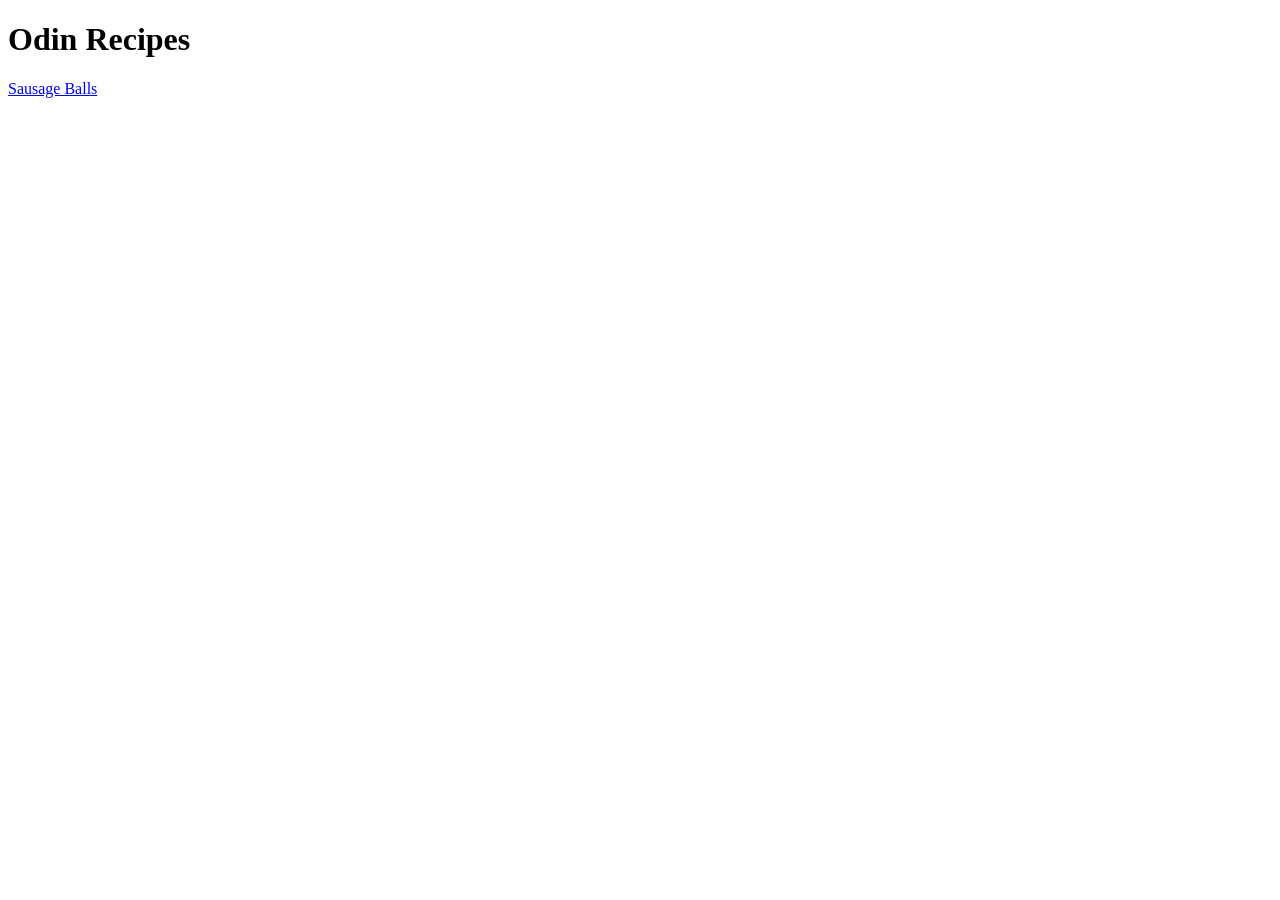
<file: index.html>
<!DOCTYPE html>
<html lang="en">
<head>
    <meta charset="UTF-8">
    <meta name="viewport" content="width=device-width, initial-scale=1.0">
    <title>Document</title>
</head>
<body>
    <h1>Odin Recipes</h1>
    <a href="recipes/sausageBalls.html">Sausage Balls</a>

    
</body>
</html>
</file>
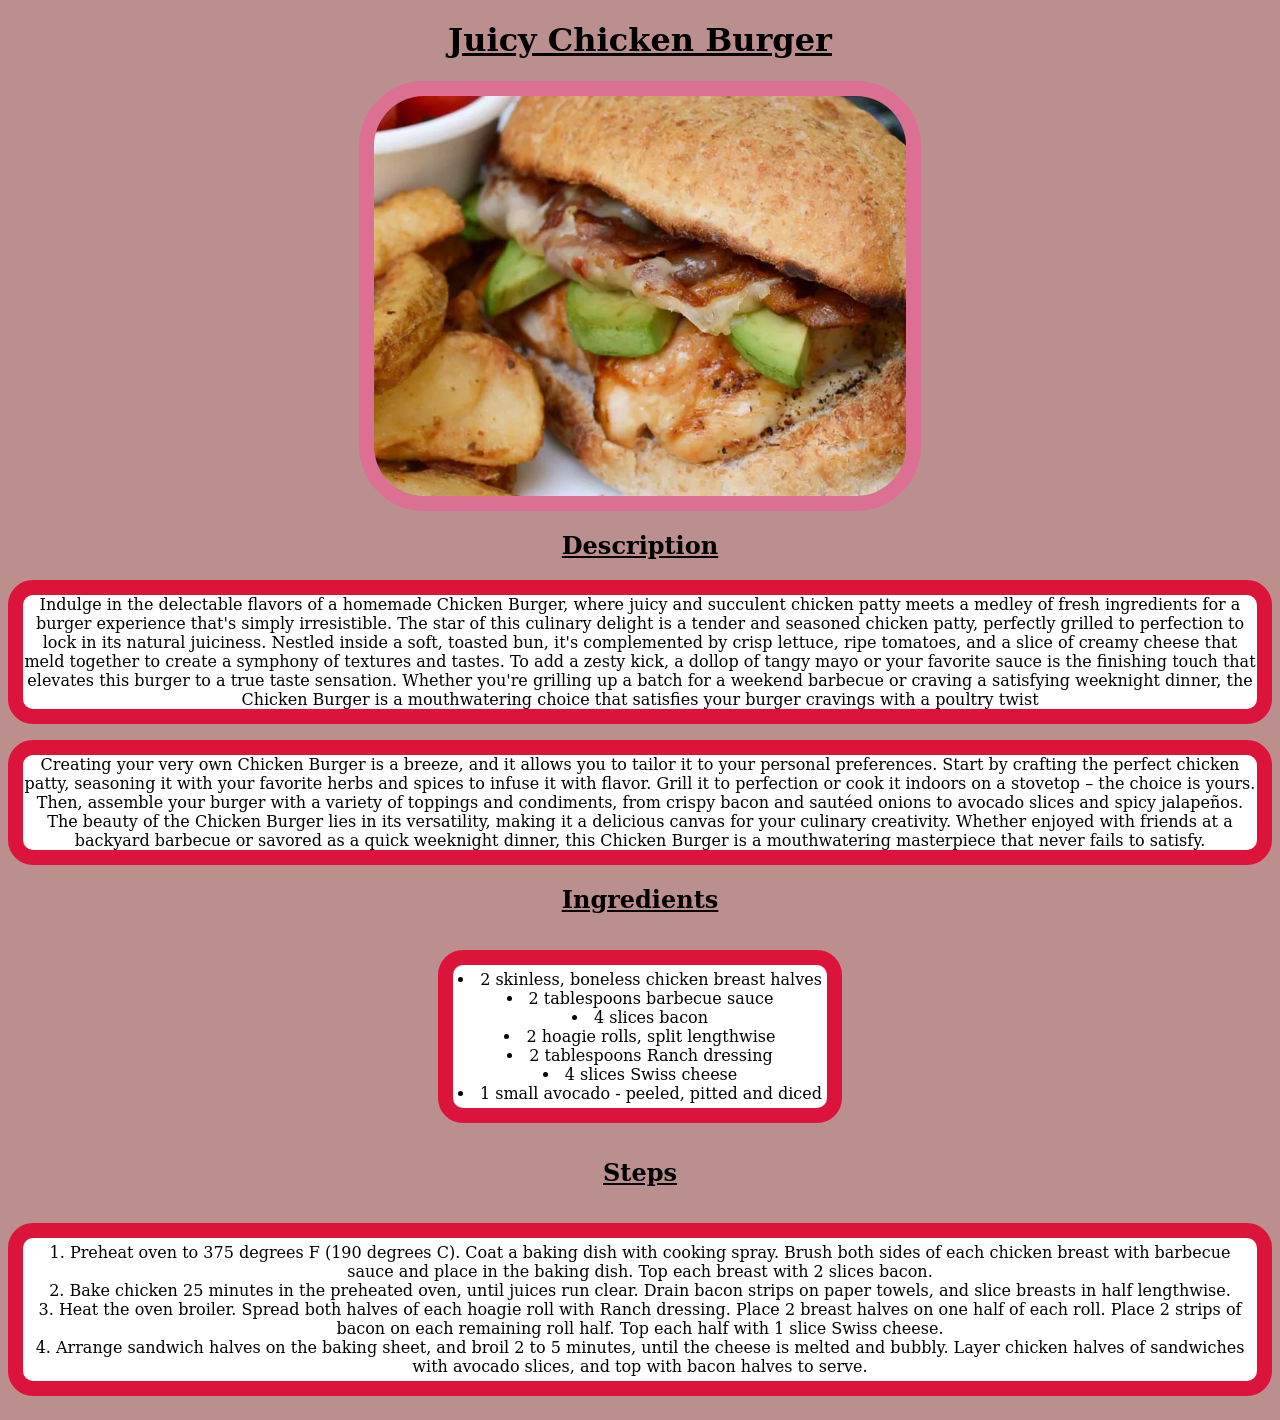
<file: recipes/chickenburger.html>
<!DOCTYPE html>
<html lang="en">
<head>
    <link rel="stylesheet" href="../styles.css">
    <meta charset="UTF-8">
    <meta name="viewport" content="width=device-width, initial-scale=1.0">
    <title>Chicken Burger</title>
</head>
<body>
    
<h1>Juicy Chicken Burger</h1>

<div class="circleborder"><img src="chickenburger.webp" alt="Juicy Chicken Burger With Avocado, Bacon and Cheese"></div>

<h2>Description</h2>

<p>
    Indulge in the delectable flavors of a homemade Chicken Burger, where juicy and succulent chicken patty meets a medley of fresh ingredients for a burger experience that's simply irresistible. 
    The star of this culinary delight is a tender and seasoned chicken patty, perfectly grilled to perfection to lock in its natural juiciness. 
    Nestled inside a soft, toasted bun, it's complemented by crisp lettuce, ripe tomatoes, and a slice of creamy cheese that meld together to create a symphony of textures and tastes. 
    To add a zesty kick, a dollop of tangy mayo or your favorite sauce is the finishing touch that elevates this burger to a true taste sensation. 
    Whether you're grilling up a batch for a weekend barbecue or craving a satisfying weeknight dinner, the Chicken Burger is a mouthwatering choice that satisfies your burger cravings with a poultry twist
</p>

<p>
    Creating your very own Chicken Burger is a breeze, and it allows you to tailor it to your personal preferences. 
    Start by crafting the perfect chicken patty, seasoning it with your favorite herbs and spices to infuse it with flavor. 
    Grill it to perfection or cook it indoors on a stovetop – the choice is yours. 
    Then, assemble your burger with a variety of toppings and condiments, from crispy bacon and sautéed onions to avocado slices and spicy jalapeños. 
    The beauty of the Chicken Burger lies in its versatility, making it a delicious canvas for your culinary creativity. 
    Whether enjoyed with friends at a backyard barbecue or savored as a quick weeknight dinner, this Chicken Burger is a mouthwatering masterpiece that never fails to satisfy.
</p>

<h2>Ingredients</h2>

<ul>
    <li>2 skinless, boneless chicken breast halves</li>
    <li>2 tablespoons barbecue sauce</li>
    <li>4 slices bacon</li>
    <li>2 hoagie rolls, split lengthwise</li>
    <li>2 tablespoons Ranch dressing</li>
    <li>4 slices Swiss cheese</li>
    <li>1 small avocado - peeled, pitted and diced</li>
</ul>

<h2>Steps</h2>

<ol>
    <li>Preheat oven to 375 degrees F (190 degrees C). 
        Coat a baking dish with cooking spray. 
        Brush both sides of each chicken breast with barbecue sauce and place in the baking dish. 
        Top each breast with 2 slices bacon.</li>

    <li>Bake chicken 25 minutes in the preheated oven, until juices run clear. 
        Drain bacon strips on paper towels, and slice breasts in half lengthwise.</li>

    <li>Heat the oven broiler. 
        Spread both halves of each hoagie roll with Ranch dressing. 
        Place 2 breast halves on one half of each roll. 
        Place 2 strips of bacon on each remaining roll half. 
        Top each half with 1 slice Swiss cheese.</li>

    <li>Arrange sandwich halves on the baking sheet, and broil 2 to 5 minutes, until the cheese is melted and bubbly. 
        Layer chicken halves of sandwiches with avocado slices, and top with bacon halves to serve.</li>
        
</ol>

</body>
</html>
</file>
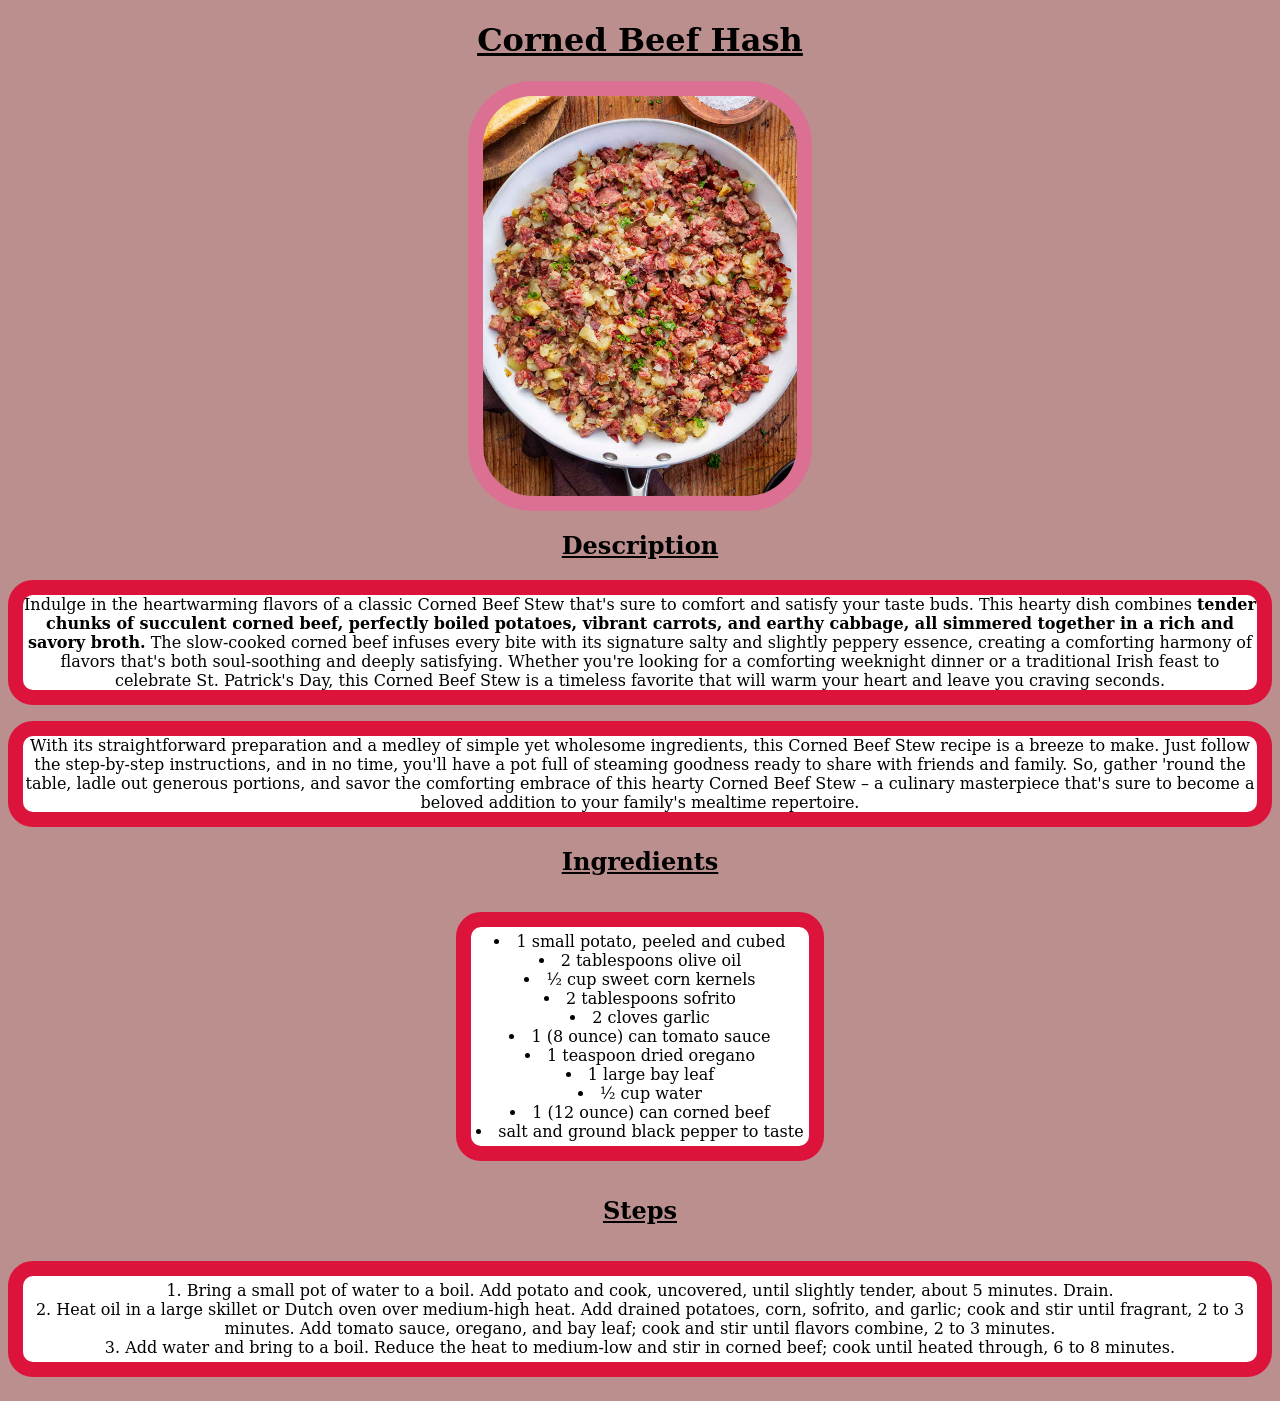
<file: recipes/cornedbeefhash.html>
<!DOCTYPE html>
<html lang="en">
<head>
    <link rel="stylesheet" href="../styles.css">
    <meta charset="UTF-8">
    <meta name="viewport" content="width=device-width, initial-scale=1.0">
    <title>Corned Beef Hash Recipe</title>
</head>
<body>
    
<h1>Corned Beef Hash</h1>

<div class="circleborder"><img src="corned-beef-hash.jpg" alt="Corned Beef Stew In Gravy"></div>

<h2 class="Description-Head">Description</h2>

<p class="corned-beef-description">Indulge in the heartwarming flavors of a classic Corned Beef Stew that's sure to comfort and satisfy your taste buds.
This hearty dish combines <strong>tender chunks of succulent corned beef, perfectly boiled potatoes, vibrant carrots, and earthy cabbage, all simmered together in a rich and savory broth.</strong> 
The slow-cooked corned beef infuses every bite with its signature salty and slightly peppery essence, creating a comforting harmony of flavors that's both soul-soothing and deeply satisfying. 
Whether you're looking for a comforting weeknight dinner or a traditional Irish feast to celebrate St. Patrick's Day, this Corned Beef Stew is a timeless favorite that will warm your heart and leave you craving seconds.</p>

<p class="corned-beef-description">With its straightforward preparation and a medley of simple yet wholesome ingredients, this Corned Beef Stew recipe is a breeze to make.
Just follow the step-by-step instructions, and in no time, you'll have a pot full of steaming goodness ready to share with friends and family. 
So, gather 'round the table, ladle out generous portions, and savor the comforting embrace of this hearty Corned Beef Stew – a culinary masterpiece that's sure to become a beloved addition to your family's mealtime repertoire.</p>

<h2 class="Ingredients-Head">Ingredients</h2>

<ul class="beef-list">
    <li>1 small potato, peeled and cubed</li>
    <li>2 tablespoons olive oil</li>
    <li>½ cup sweet corn kernels</li>
    <li>2 tablespoons sofrito</li>
    <li>2 cloves garlic</li>
    <li>1 (8 ounce) can tomato sauce</li>
    <li>1 teaspoon dried oregano</li>
    <li>1 large bay leaf</li>
    <li>½ cup water</li>
    <li>1 (12 ounce) can corned beef</li>
    <li>salt and ground black pepper to taste</li>
</ul>

<h2>Steps</h2>

<ol class="beef-steps">
    <li>Bring a small pot of water to a boil. Add potato and cook, uncovered, until slightly tender, about 5 minutes. Drain.</li>
    <li>Heat oil in a large skillet or Dutch oven over medium-high heat. Add drained potatoes, corn, sofrito, and garlic; cook and stir until fragrant, 2 to 3 minutes. Add tomato sauce, oregano, and bay leaf; cook and stir until flavors combine, 2 to 3 minutes.</li>
    <li>Add water and bring to a boil. Reduce the heat to medium-low and stir in corned beef; cook until heated through, 6 to 8 minutes.</li>
</ol>

</body>
</html>
</file>
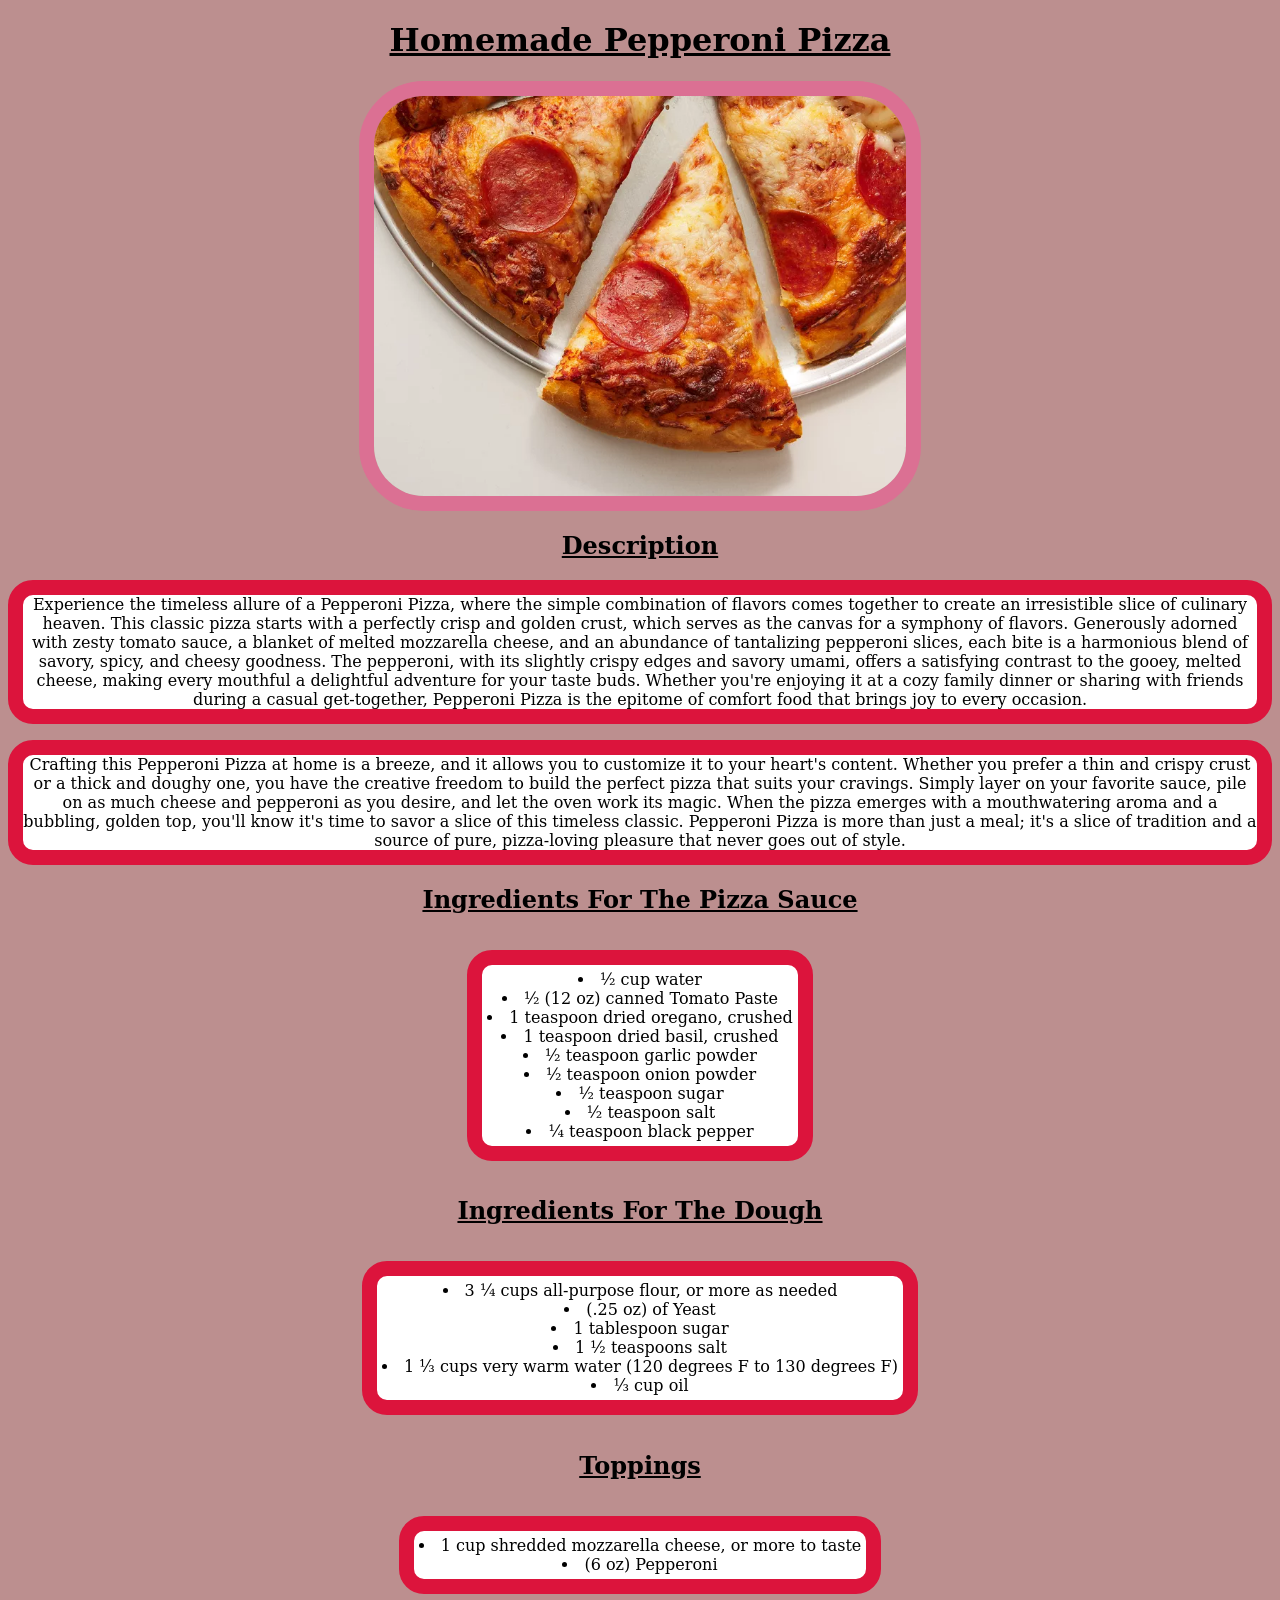
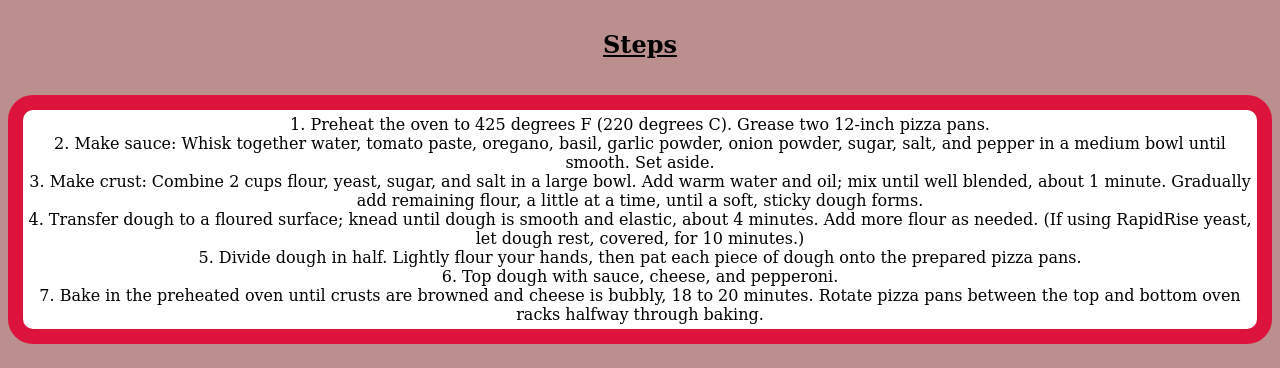
<file: recipes/pepperonipizza.html>
<!DOCTYPE html>
<html lang="en">
<head>
    <link rel="stylesheet" href="../styles.css">
    <meta charset="UTF-8">
    <meta name="viewport" content="width=device-width, initial-scale=1.0">
    <title>Pepperoni Pizza</title>
</head>
<body>

    <h1>Homemade Pepperoni Pizza</h1>

    <div class="circleborder"><img src="pepperonipizza.webp" alt="A Mouth Watering Pepperoni Pizza"></div>

    <h2>Description</h2>

    <p>Experience the timeless allure of a Pepperoni Pizza, where the simple combination of flavors comes together to create an irresistible slice of culinary heaven. 
This classic pizza starts with a perfectly crisp and golden crust, which serves as the canvas for a symphony of flavors. 
Generously adorned with zesty tomato sauce, a blanket of melted mozzarella cheese, and an abundance of tantalizing pepperoni slices, each bite is a harmonious blend of savory, spicy, and cheesy goodness. 
The pepperoni, with its slightly crispy edges and savory umami, offers a satisfying contrast to the gooey, melted cheese, making every mouthful a delightful adventure for your taste buds. 
Whether you're enjoying it at a cozy family dinner or sharing with friends during a casual get-together, Pepperoni Pizza is the epitome of comfort food that brings joy to every occasion.</p>

<p>Crafting this Pepperoni Pizza at home is a breeze, and it allows you to customize it to your heart's content. 
Whether you prefer a thin and crispy crust or a thick and doughy one, you have the creative freedom to build the perfect pizza that suits your cravings. 
Simply layer on your favorite sauce, pile on as much cheese and pepperoni as you desire, and let the oven work its magic. 
When the pizza emerges with a mouthwatering aroma and a bubbling, golden top, you'll know it's time to savor a slice of this timeless classic. 
Pepperoni Pizza is more than just a meal; it's a slice of tradition and a source of pure, pizza-loving pleasure that never goes out of style.</p>

<h2>Ingredients For The Pizza Sauce</h2>

<ul>
    <li>½ cup water</li>
    <li>½ (12 oz) canned Tomato Paste</li>
    <li>1 teaspoon dried oregano, crushed</li>
    <li>1 teaspoon dried basil, crushed</li>
    <li>½ teaspoon garlic powder</li>
    <li>½ teaspoon onion powder</li>
    <li>½ teaspoon sugar</li>
    <li>½ teaspoon salt</li>
    <li>¼ teaspoon black pepper</li>
</ul>

<h2>Ingredients For The Dough</h2>

<ul>
    <li>3 ¼ cups all-purpose flour, or more as needed</li>
    <li>(.25 oz) of Yeast</li>
    <li>1 tablespoon sugar</li>
    <li>1 ½ teaspoons salt</li>
    <li>1 ⅓ cups very warm water (120 degrees F to 130 degrees F)</li>
    <li>⅓ cup oil</li>
</ul>
    
<h2>Toppings</h2>

<ul>
    <li>1 cup shredded mozzarella cheese, or more to taste</li>
    <li>(6 oz) Pepperoni</li>
</ul>

<h2>Steps</h2>

<ol>
    <li>Preheat the oven to 425 degrees F (220 degrees C). 
        Grease two 12-inch pizza pans.</li>

    <li>Make sauce: Whisk together water, tomato paste, oregano, basil, garlic powder, onion powder, sugar, salt, and pepper in a medium bowl until smooth. Set aside.</li>

    <li>Make crust: Combine 2 cups flour, yeast, sugar, and salt in a large bowl. 
        Add warm water and oil; mix until well blended, about 1 minute. 
        Gradually add remaining flour, a little at a time, until a soft, sticky dough forms.</li>

    <li>Transfer dough to a floured surface; knead until dough is smooth and elastic, about 4 minutes. 
        Add more flour as needed. 
        (If using RapidRise yeast, let dough rest, covered, for 10 minutes.)</li>

    <li>Divide dough in half. 
        Lightly flour your hands, then pat each piece of dough onto the prepared pizza pans.</li>

    <li>Top dough with sauce, cheese, and pepperoni.</li>

    <li>Bake in the preheated oven until crusts are browned and cheese is bubbly, 18 to 20 minutes. 
        Rotate pizza pans between the top and bottom oven racks halfway through baking.</li>

</ol>

</body>
</html>
</file>
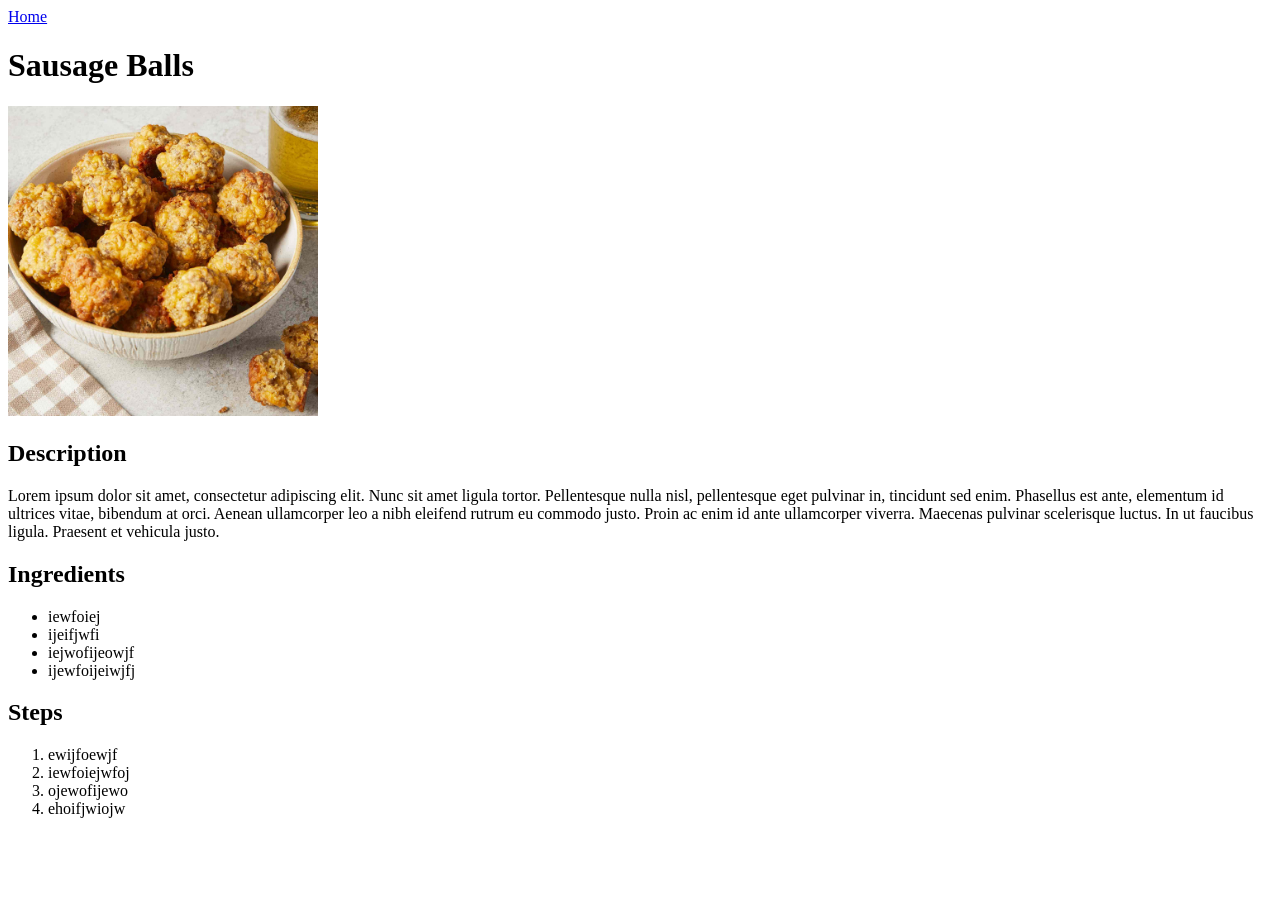
<file: recipes/sausageBalls.html>
<!DOCTYPE html>
<html lang="en">
<head>
    <meta charset="UTF-8">
    <meta name="viewport" content="width=device-width, initial-scale=1.0">
    <title>Document</title>
</head>
<body>
    <a href="../index.html">Home</a>
    <h1>Sausage Balls</h1>

    <img src="../images/sausBalls.jpg" alt="Battered balls of sausage meat in a bowl" width="310" height="310">

    <h2>Description</h2>
    <p>Lorem ipsum dolor sit amet, consectetur adipiscing elit. Nunc sit amet ligula tortor. 
    Pellentesque nulla nisl, pellentesque eget pulvinar in, tincidunt sed enim. Phasellus est ante, elementum id ultrices vitae, bibendum at orci.
    Aenean ullamcorper leo a nibh eleifend rutrum eu commodo justo. Proin ac enim id ante ullamcorper viverra. 
    Maecenas pulvinar scelerisque luctus. In ut faucibus ligula. Praesent et vehicula justo.</p>

    <h2>Ingredients</h2>

    <ul>
        <li>iewfoiej</li>
        <li>ijeifjwfi</li>
        <li>iejwofijeowjf</li>
        <li>ijewfoijeiwjfj</li>
    </ul>

    <h2>Steps</h2>

    <ol>
        <li>ewijfoewjf</li>
        <li>iewfoiejwfoj</li>
        <li>ojewofijewo</li>
        <li>ehoifjwiojw</li>
    </ol>
</body>
</html>
</file>
<file: styles.css>
*{
   font-family: 'Georgia', 'serif';
   text-align: center;
}

ul{
    text-align: center;
    list-style-position: inside;
}

ol{
    text-align: center;
    list-style-position: inside;
}

h1{
    text-decoration: underline;
}

h2{
    text-decoration:underline;
}

img{
    border-radius: 50px;
    height: 400px;
    width: auto;
}

.circleborder{
    display: inline-block;
    border: 15px solid palevioletred;
    border-radius: 65px;
    height: 400px;
}

body{
    background-color: rosybrown;
}





















p,
ul,
ol{
 display: block;
 border: 15px solid;
 border-color:crimson;   
 border-radius: 25px;
 background-color: white;
}


ul,
ol{
  display: inline-block;
  padding: 5px;
  
}



.Front-list{
    width: 400px;
    border: 20px solid peru;
    border-radius: 50px;
    margin: 0 auto;
}


.Odin-header{
    display: block;
    border-radius: 33px;
    border: 15px solid white;
    line-height: 10px;
}


.Beef-header,
.Pizza-header,
.Chicken-header{
    display: block;
    border-radius: 33px;
    border: 10px solid white;
    font-size: 22px;
}
</file>
